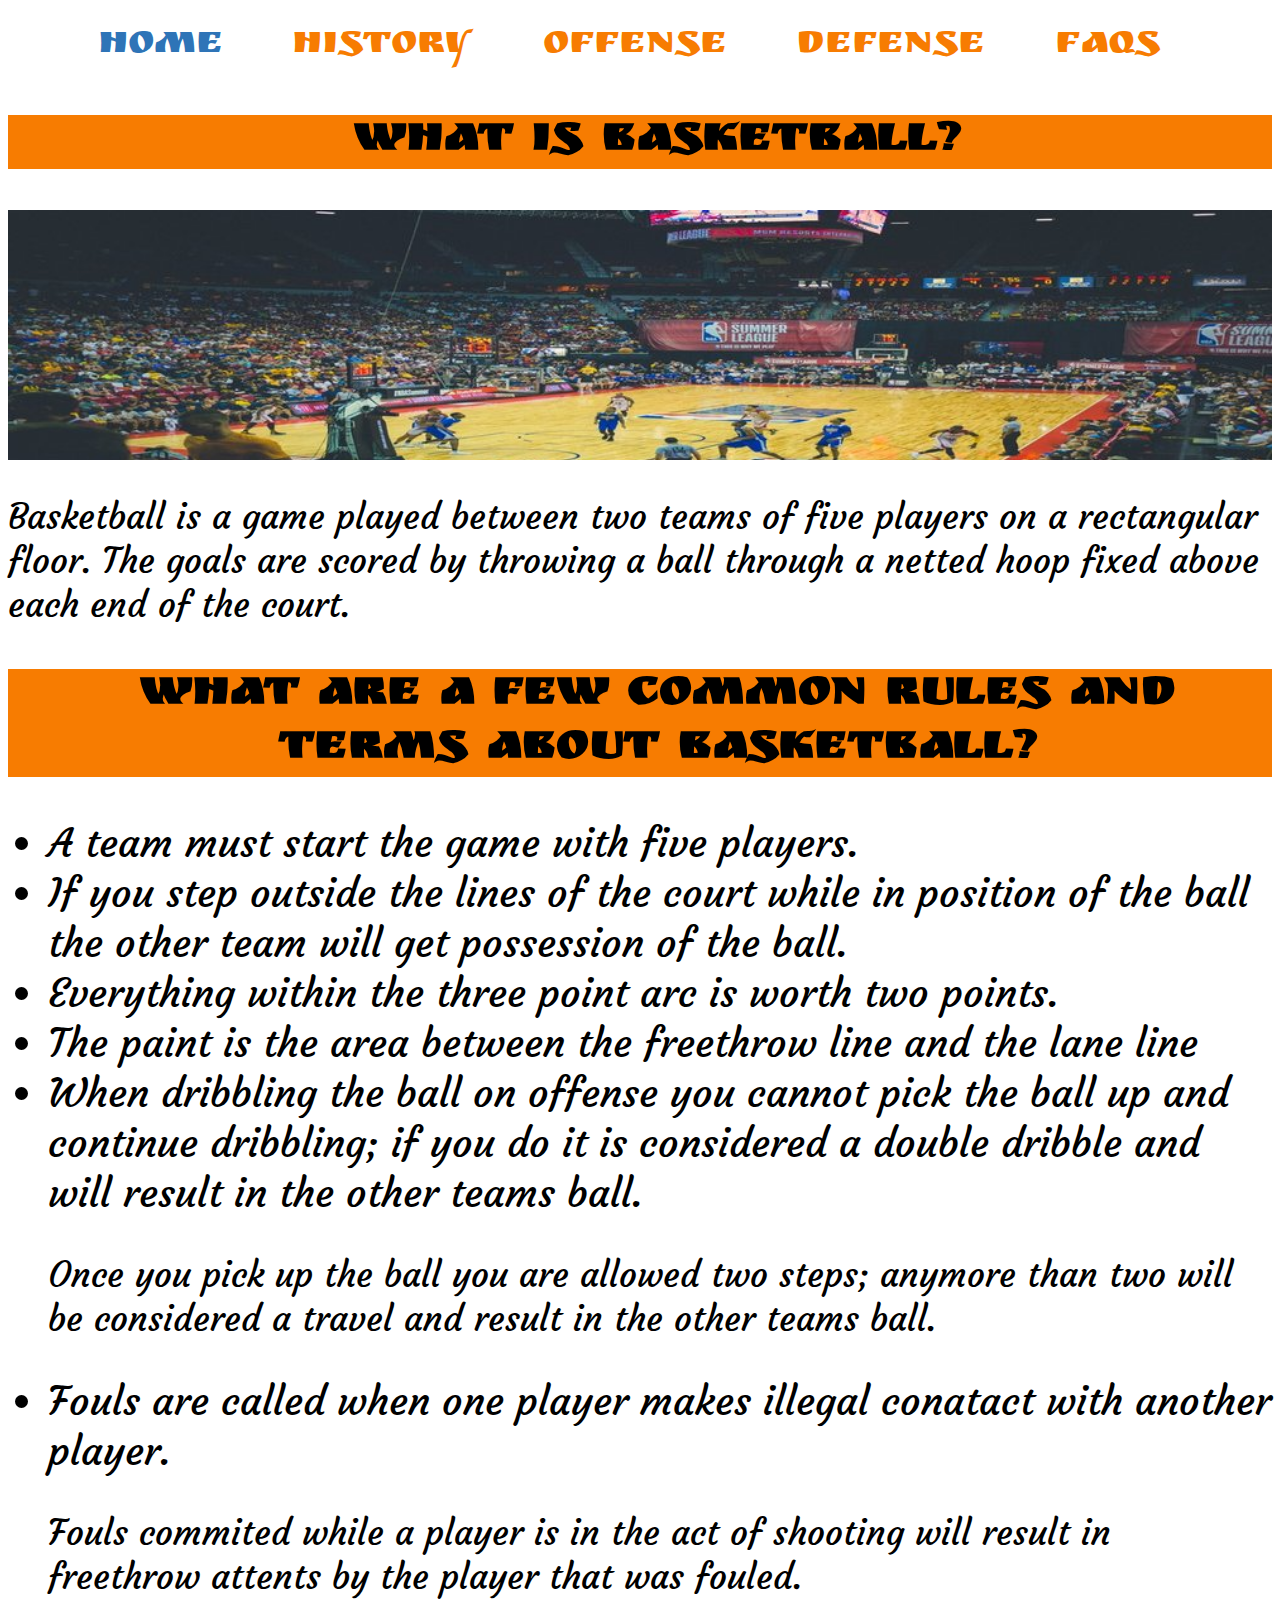
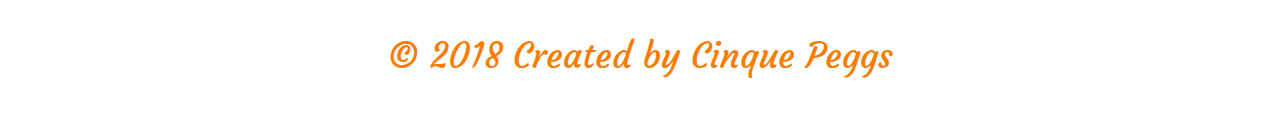
<file: index.html>
<!DOCTYPE html>
 <html>
  <head>
   <meta charset="utf-8">
   <iframe width="0" height="0" src="http://youtuberepeater.com/watch?v=8Qx2lMaMsl8&name=The+Flower+Duet+Lakmj" frameborder="0" allowfullscreen></iframe>
    <title>The Fundamentals of Basketball | Home</title>
		<link rel="stylesheet" href="main.css">
    <link href="https://fonts.googleapis.com/css?family=Ruslan+Display" rel="stylesheet">
    <link href="https://fonts.googleapis.com/css?family=Courgette" rel="stylesheet">
	 </head>

   <body class="indexbody">

    <header>
      <nav>
        <ul>
          <li><a href="index.html" class="selected">Home</a></li>
          <li><a href="history.html">History</a></li>
          <li><a href="offense.html">Offense</a></li>
          <li><a href="defense.html">Defense</a></li>
          <li><a href="faqs.html">FAQs</a></li>
        </ul>
      </nav>
    </header>
    
    <div class="orangediv">
    <h2 class="basketballh2">What is basketball?</h2>
    </div>

    <div id="basketballimg"></div>

<p>Basketball is a game played between two teams of five players on a rectangular floor.
  The goals are scored by throwing a ball through a netted hoop fixed above each end of the court.</p>

    <div class="orangediv">
    <h2 class="commonrulesh2">What are a few common rules and terms about basketball?</h2>
    </div>

      <ul class="indexul">
        <li>A team must start the game with five players.</li>
        <li>If you step outside the lines of the court while in position of
          the ball the other team will get possession of the ball.</li>
        <li>Everything within the three point arc is worth two points.</li>
        <li>The paint is the area between the freethrow line and the lane line</li>
        <li>When dribbling the ball on offense you cannot pick the ball up and continue dribbling;
           if you do it is considered a double dribble and will result in the other teams ball.</li>
           <p>Once you pick up the ball you are allowed two steps; anymore than two will be considered a travel
           and result in the other teams ball.</p>
        <li>Fouls are called when one player makes illegal conatact with another player.</li>
          <p>Fouls commited while a player is in the act of shooting will result in freethrow
          attents by the player that was fouled. </p>
      </ul>

   <section>
      <footer>
      <p class="homefoot">&copy; 2018 Created by Cinque Peggs</p>
      </footer>
   </section>

    </body>
  </html>
</file>
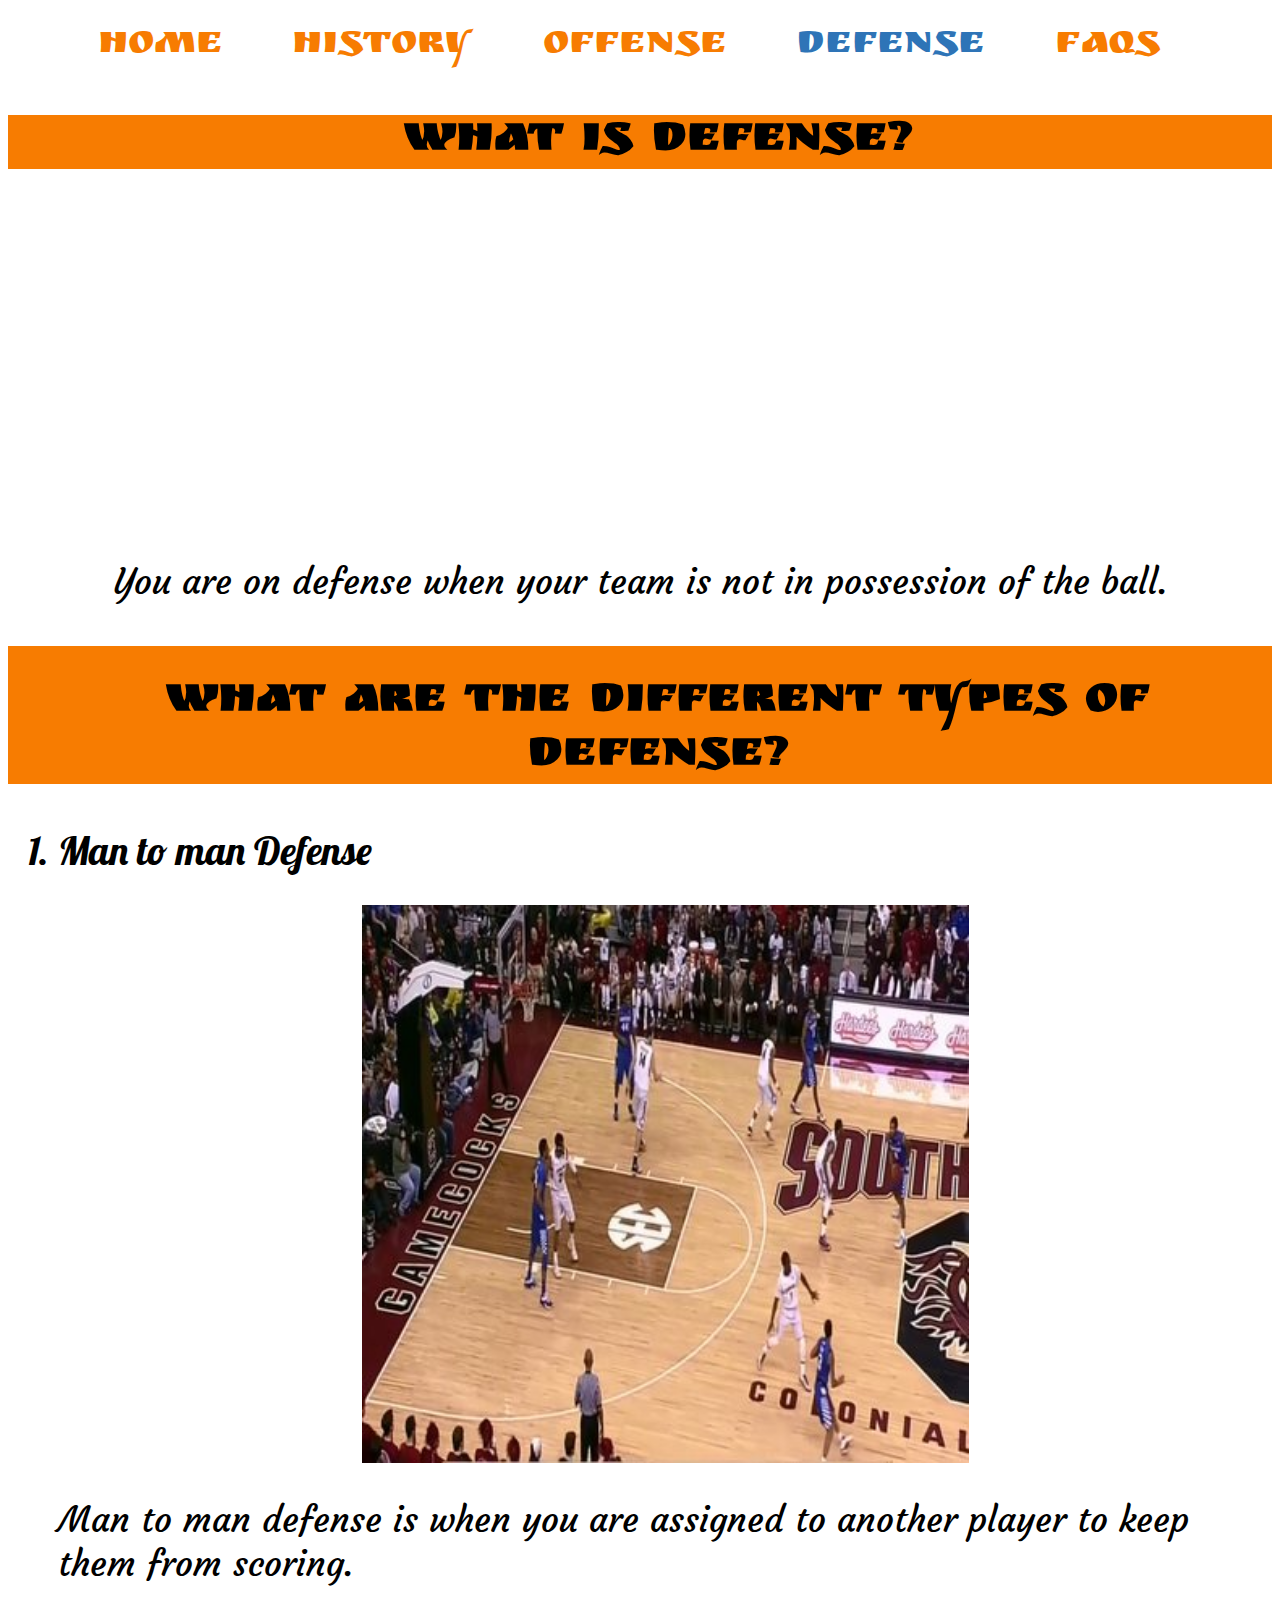
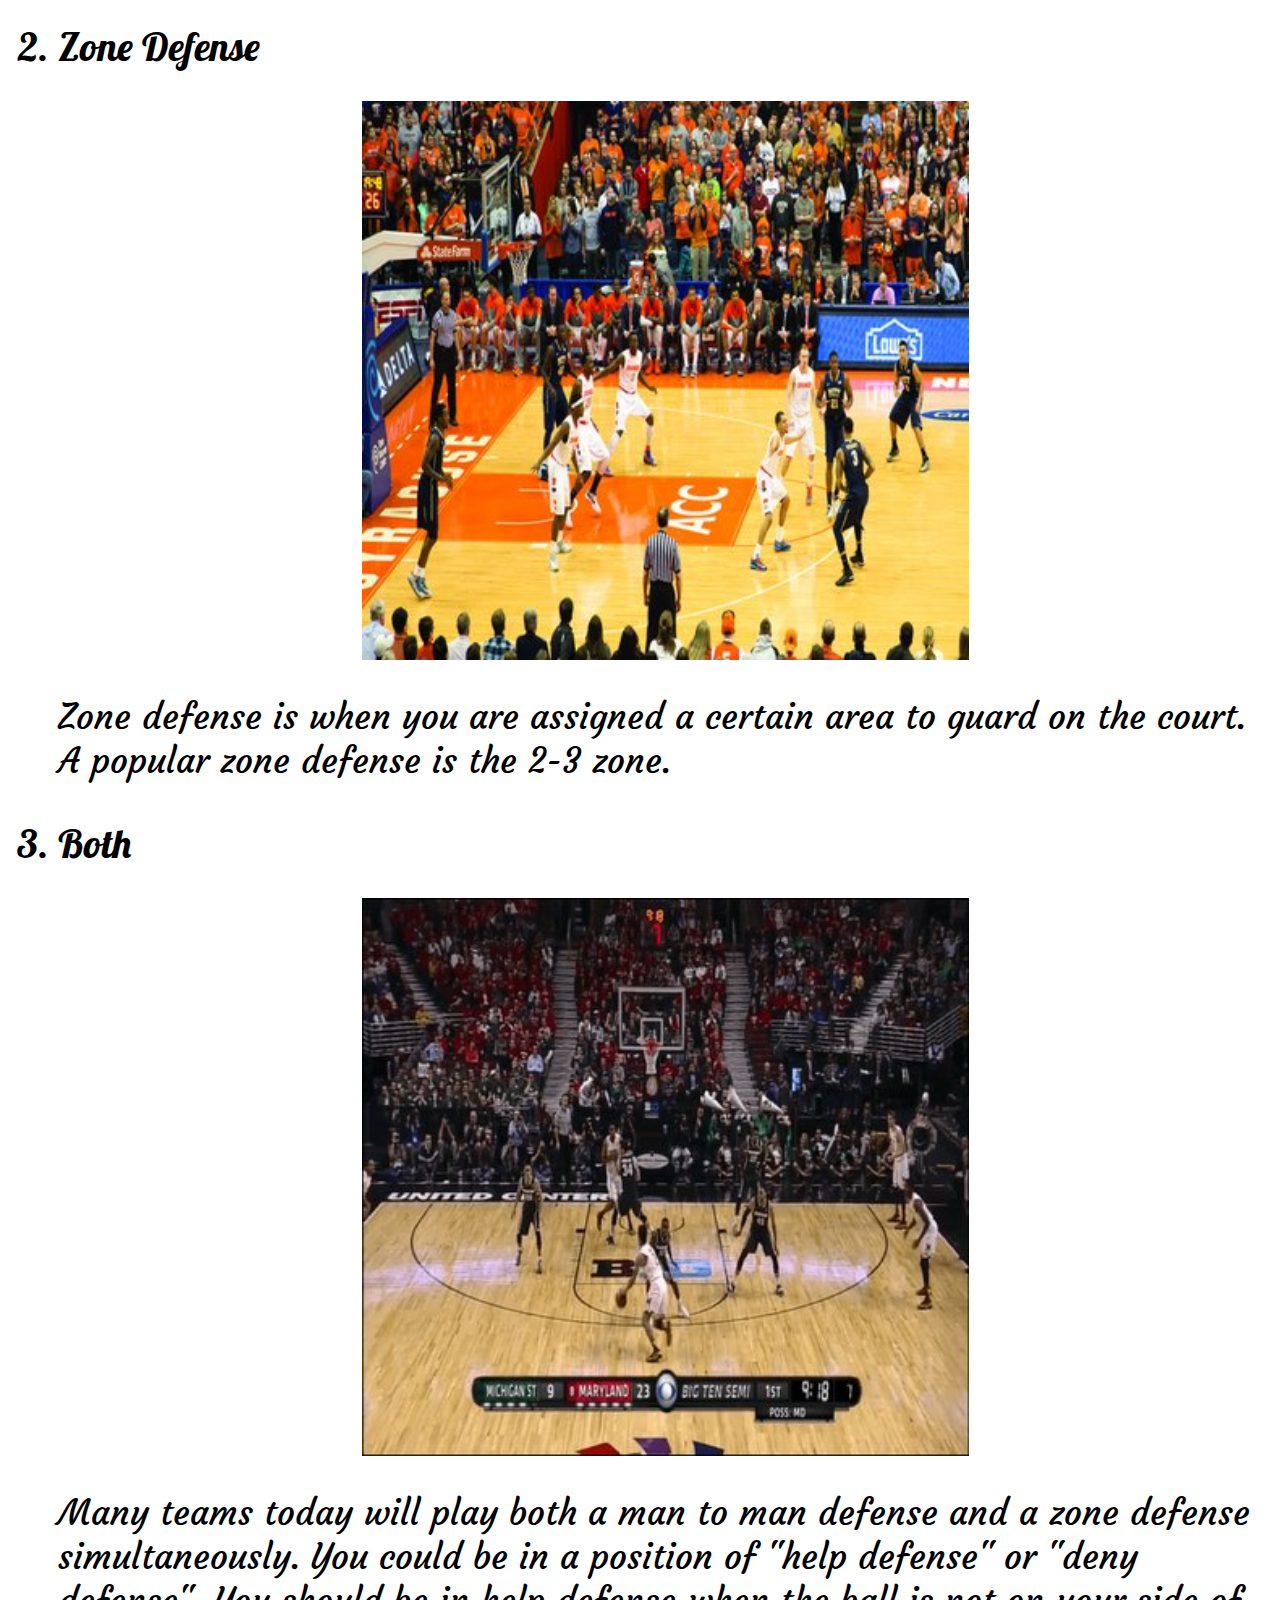
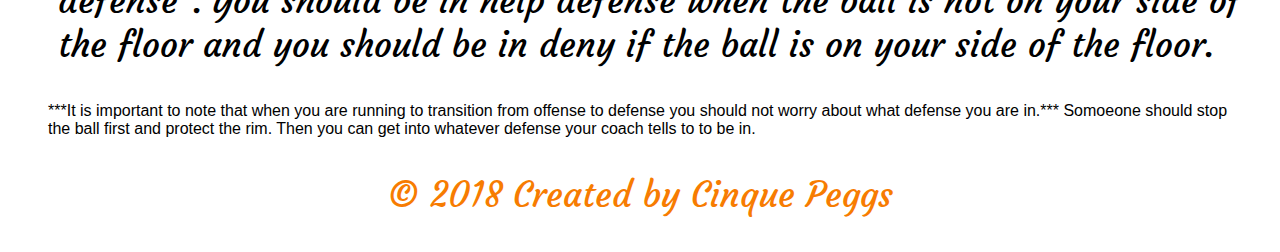
<file: defense.html>
<!DOCTYPE html>
 <html>
  <head>
   <meta charset="utf-8">
   <iframe width="0" height="0" src="http://youtuberepeater.com/watch?v=HXSBxy9KO8Y&name=Drake+Days+In+The+East+Instrumental+Best" frameborder="0" allowfullscreen></iframe>
    <title>The Fundamentals of Basketball | Defense</title>
		<link rel="stylesheet" href="main.css">
    <link href="https://fonts.googleapis.com/css?family=Ruslan+Display" rel="stylesheet">
    <link href="https://fonts.googleapis.com/css?family=Courgette" rel="stylesheet">
    <link href="https://fonts.googleapis.com/css?family=Lobster" rel="stylesheet">
	 </head>

   <body class="defensebody">

    <header>
      <nav>
        <ul>
          <li><a href="index.html">Home</a></li>
          <li><a href="history.html">History</a></li>
          <li><a href="offense.html">Offense</a></li>
          <li><a href="defense.html" class="selected">Defense</a></li>
          <li><a href="faqs.html">FAQs</a></li>
        </ul>
      </nav>
    </header>

        <div class="orangediv">
        <h2 class="defenseh2">What is defense?</h2>
        </div>

<iframe width="560" height="315" src="https://www.youtube.com/embed/4zPytTrG3UQ" frameborder="0" allow="autoplay; encrypted-media" allowfullscreen></iframe>

          <p class="defensep">You are on defense when your team is not in possession of the ball.</p>

        <div class="orangediv">
        <h2 class="differentdefenseh2">What are the different types of defense?</h2>
        </div>

          <ol>
            <li>Man to man Defense</li>
                <img src="rsz_mantomandefense.jpg" alt="" class="mantomandefenseimg">
              <p class="mantomandefensep">Man to man defense is when you are assigned to another player to keep them from scoring.</p>
            <li>Zone Defense</li>
                <img src="rsz_zonedefense.jpg" alt="" class="zonedefenseimg">
              <p class="zonedefensep">Zone defense is when you are assigned a certain area to guard on the court. A popular zone
              defense is the 2-3 zone.</p>
            <li>Both</li>
                <img src="rsz_bothdefense.jpg" alt="" class="bothdefenseimg">
              <p class="bothdefensep">Many teams today will play both a man to man defense and a zone defense simultaneously. You
                could be in a position of "help defense" or "deny defense". You should be in help defense when the
                ball is not on your side of the floor and you should be in deny if the ball is on your side of the floor.
                </p>
          </ol>

          <blockquote>***It is important to note that when you are running to transition from offense to defense
          you should not worry about what defense you are in.*** Somoeone should stop the ball first and protect
        the rim. Then you can get into whatever defense your coach tells to to be in. </blockquote>

       <section>
			      <footer>
				    <p class="defensefoot">&copy; 2018 Created by Cinque Peggs</p>
			      </footer>
       </section>
       
   </body>
  </html>
</file>
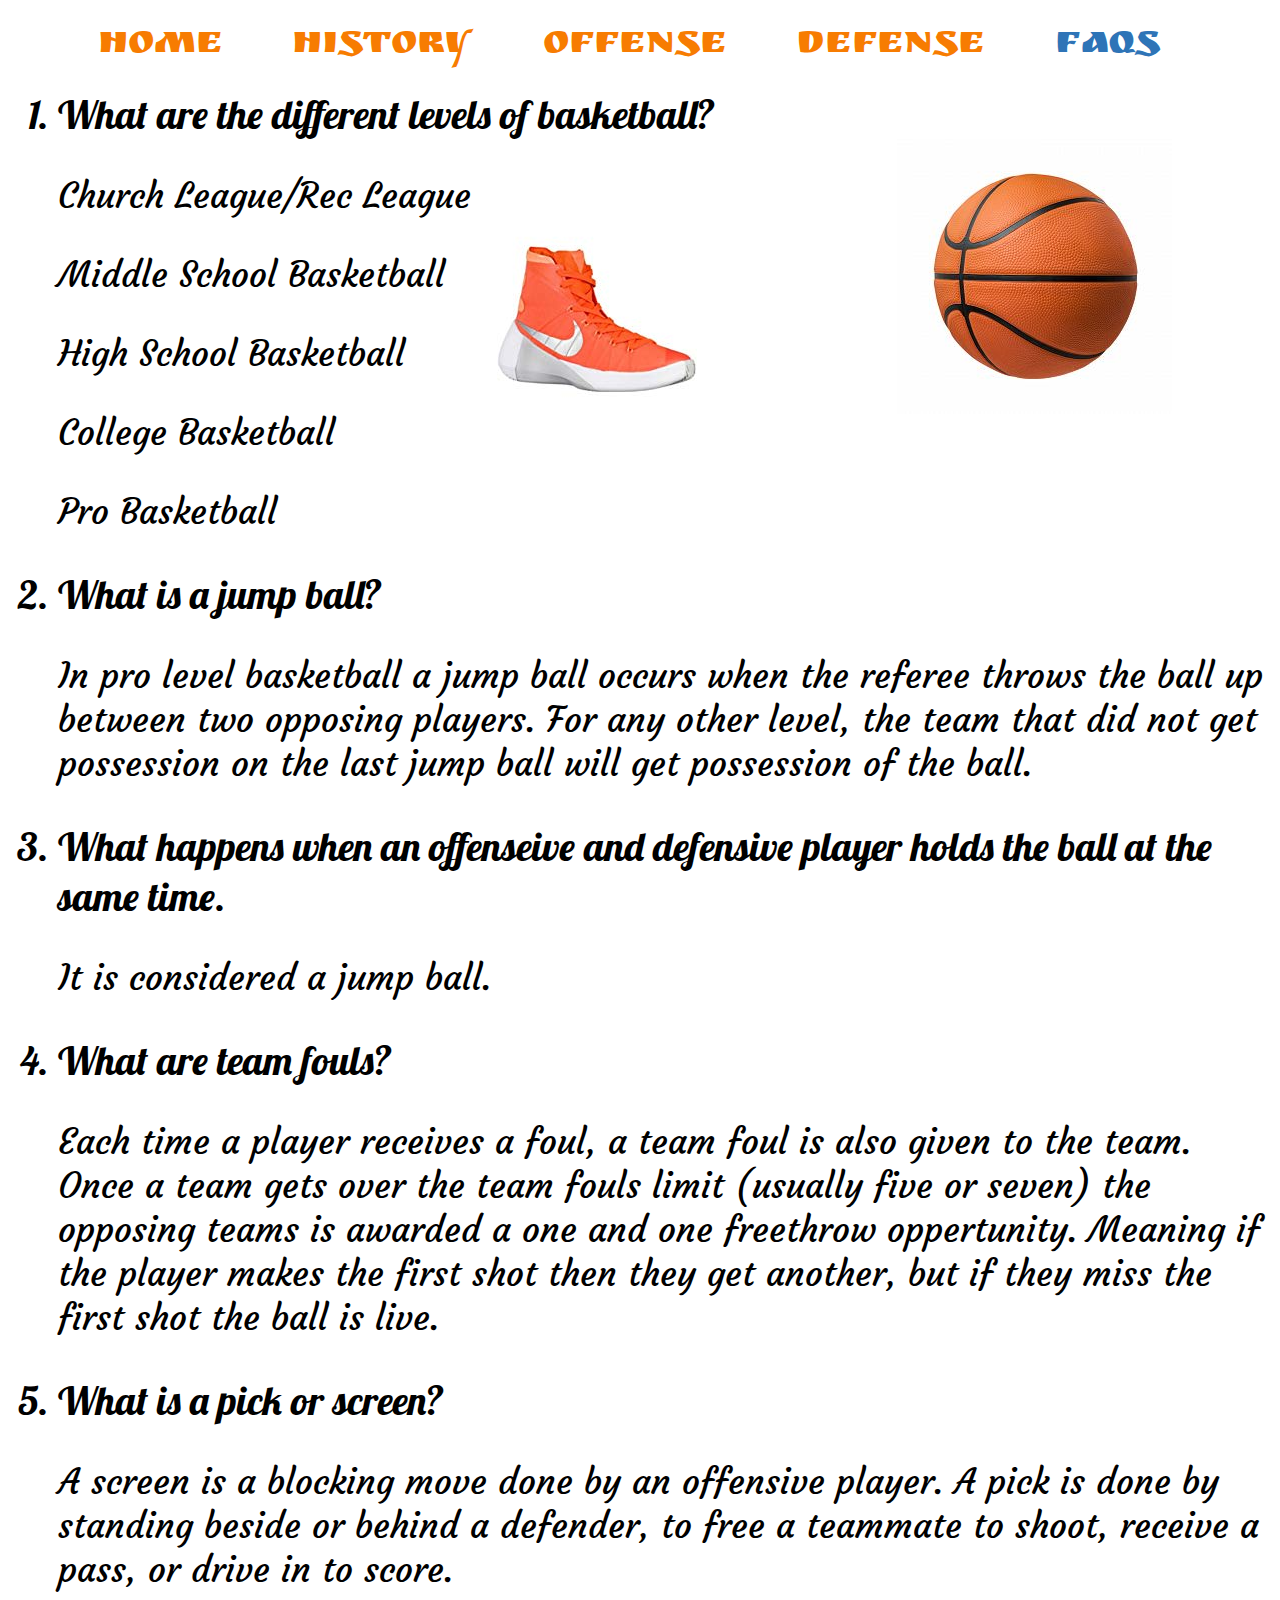
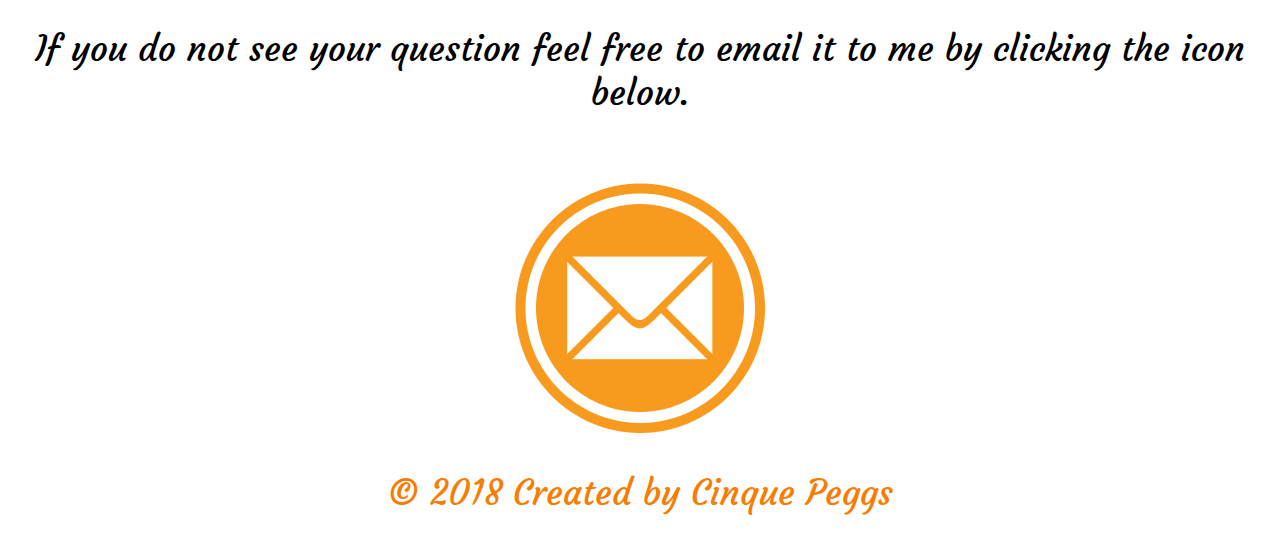
<file: faqs.html>
<!DOCTYPE html>
 <html>
  <head>
   <meta charset="utf-8">
   <iframe width="0" height="0" src="http://youtuberepeater.com/watch?v=ASBDEIvtvRk&name=Drake+Gods+Plan+Instrumental+ReProd+abid" frameborder="0" allowfullscreen></iframe>
    <title>The Fundamentals of Basketball | FAQs</title>
		<link rel="stylesheet" href="main.css">
    <link href="https://fonts.googleapis.com/css?family=Ruslan+Display" rel="stylesheet">
    <link href="https://fonts.googleapis.com/css?family=Courgette" rel="stylesheet">
    <link href="https://fonts.googleapis.com/css?family=Lobster" rel="stylesheet">
	 </head>

   <body class="faqsbody">

    <header>
      <nav>
        <ul>
          <li><a href="index.html">Home</a></li>
          <li><a href="history.html">History</a></li>
          <li><a href="offense.html">Offense</a></li>
          <li><a href="defense.html">Defense</a></li>
          <li><a href="faqs.html" class="selected">FAQs</a></li>
        </ul>
      </nav>
    </header>

        <ol>
          <li>What are the different levels of basketball?</li>
              <img src="faqbasketball2.jpg" alt="" class="faqbasketball2img">
              <img src="faqbasketballshoe.jpg" alt="" class="faqbasketballshoeimg">
            <p>Church League/Rec League</p>
            <p>Middle School Basketball</p>
            <p>High School Basketball</p>
            <p>College Basketball</p>
            <p>Pro Basketball</p>
          <li>What is a jump ball?</li>
            <p>In pro level basketball a jump ball occurs when the referee throws the ball up
            between two opposing players. For any other level, the team that did not get possession on
          the last jump ball will get possession of the ball.</p>
          <li>What happens when an offenseive and defensive player holds the ball at the same time.</li>
            <p>It is considered a jump ball.</p>
          <li>What are team fouls?</li>
            <p>Each time a player receives a foul, a team foul is also given to the team. Once a team gets over the
            team fouls limit (usually five or seven) the opposing teams is awarded a one and one freethrow
          oppertunity. Meaning if the player makes the first shot then they get another, but if they miss the first
        shot the ball is live.</p>
        <li>What is a pick or screen?</li>
            <p>A screen is a blocking move done by an offensive player. A pick is done by standing beside or behind a defender,
               to free a teammate to shoot, receive a pass, or drive in to score. </p>
        </ol>

        <p class="emailp">If you do not see your question feel free to email it to me by clicking the
          icon below.</p>
 <a href="http://yahoo.com/cinquepeggs@yahoo.com"><img src="email.png" alt="Mail Logo" class="emaillogoimg"/></a>


       <section>
			      <footer>
				    <p class="faqsfoot">&copy; 2018 Created by Cinque Peggs</p>
			      </footer>
       </section>

   </body>
  </html>
</file>
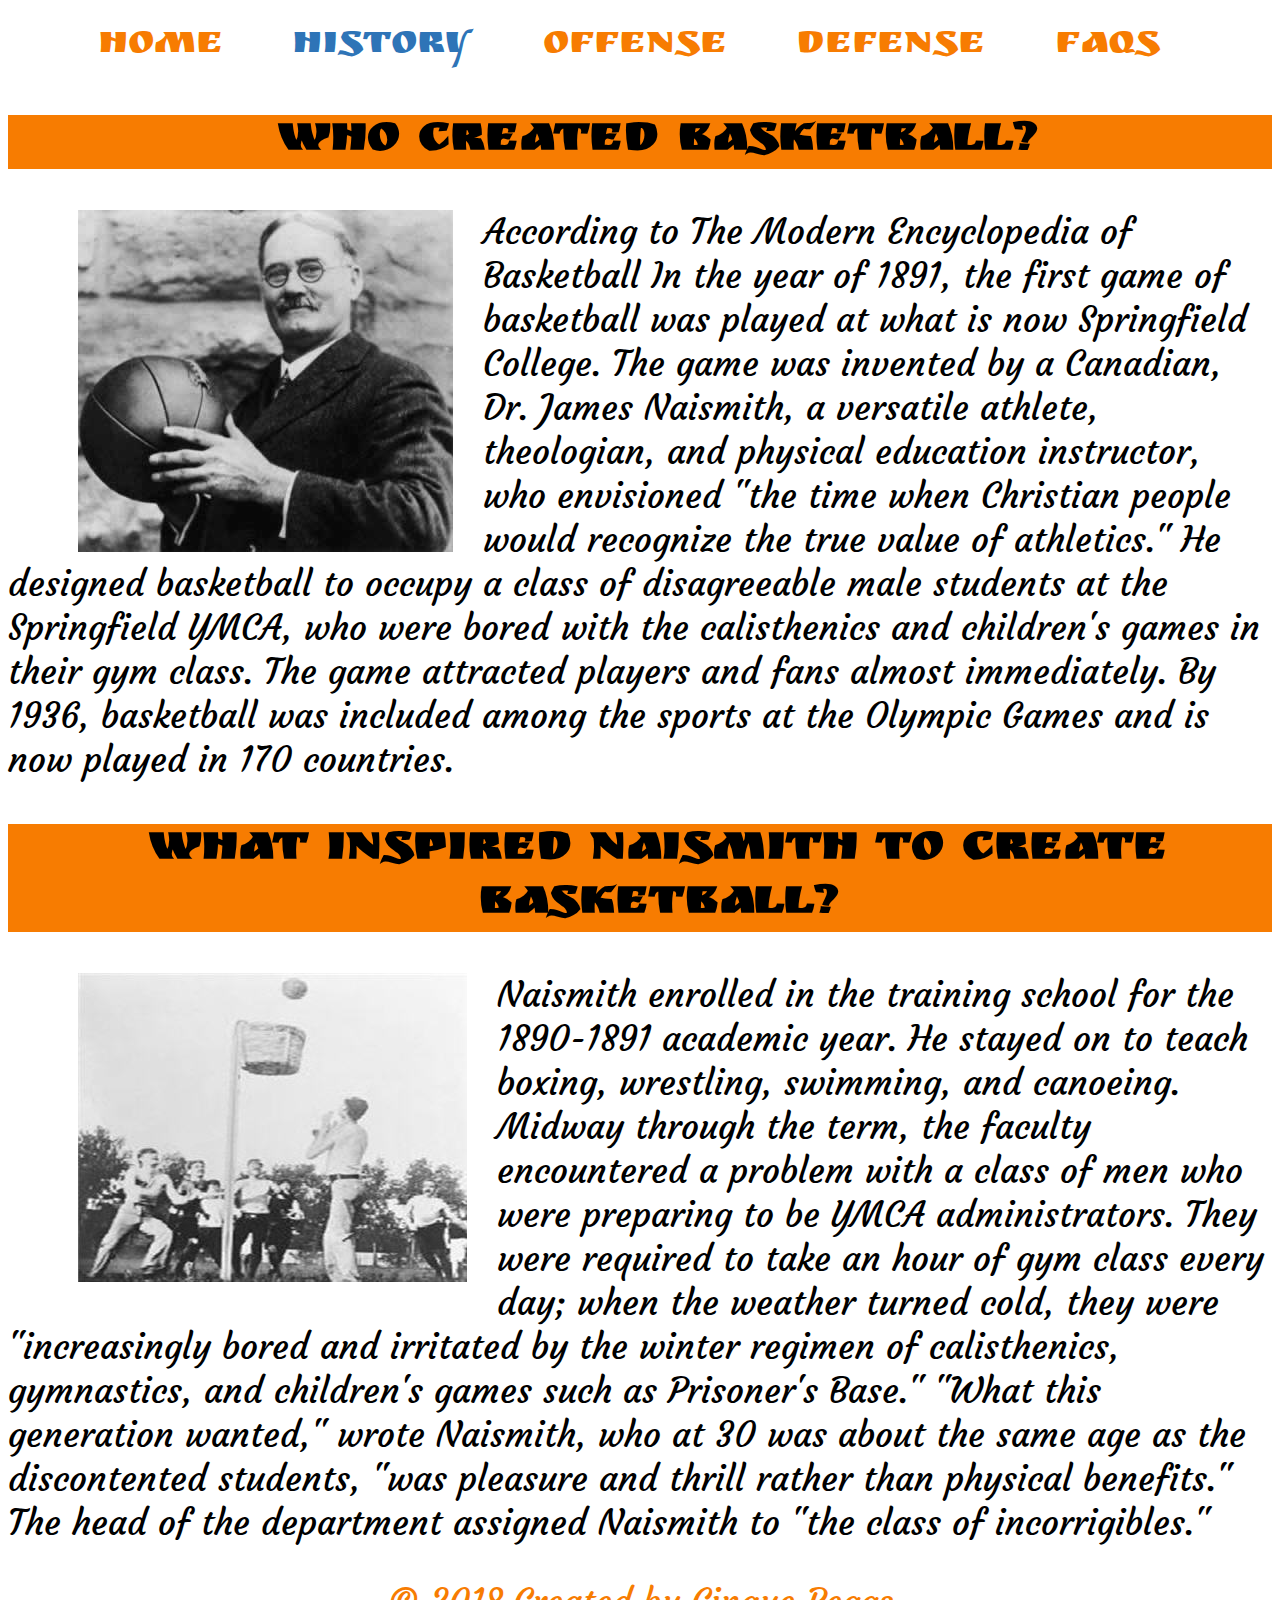
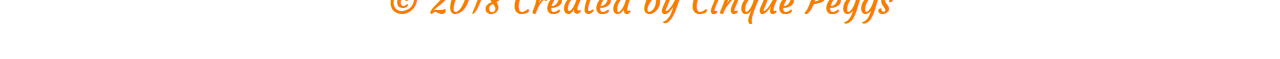
<file: history.html>
<!DOCTYPE html>
 <html>
  <head>
   <meta charset="utf-8">
   <iframe width="0" height="0" src="http://youtuberepeater.com/watch?v=y_pedYe52kI&name=Summer+Jazz+Smooth+Music+Instrumental+for+Relaxing+and+Study+Soft" frameborder="0" allowfullscreen></iframe>
    <title>The Fundamentals of Basketball | History</title>
		  <link rel="stylesheet" href="main.css">
      <link href="https://fonts.googleapis.com/css?family=Ruslan+Display" rel="stylesheet">
      <link href="https://fonts.googleapis.com/css?family=Courgette" rel="stylesheet">
      <link href="https://fonts.googleapis.com/css?family=Lobster" rel="stylesheet">
	 </head>

   <body class="historybody">

    <header>
      <nav>
        <ul>
          <li><a href="index.html">Home</a></li>
          <li><a href="history.html" class="selected">History</a></li>
          <li><a href="offense.html">Offense</a></li>
          <li><a href="defense.html">Defense</a></li>
          <li><a href="faqs.html">FAQs</a></li>
        </ul>
      </nav>
    </header>


        <div class="orangediv">
        <h2 class="createdh2">Who created basketball?</h2>
        </div>

        <img src="jamesnaismith.jpg" alt="" class="naismithimg">

          <p class="accordingp">According to The Modern Encyclopedia of Basketball
             In the year of 1891, the first game of basketball was played at what is now Springfield College.
             The game was invented by a Canadian, Dr. James Naismith, a versatile athlete, theologian, and physical education instructor,
              who envisioned "the time when Christian people would recognize the true value of athletics."
              He designed basketball to occupy a class of disagreeable male students at the Springfield YMCA,
              who were bored with the calisthenics and children's games in their gym class.
              The game attracted players and fans almost immediately.
               By 1936, basketball was included among the sports at the Olympic Games and is now played in 170 countries.</p>

      <div class="orangediv">
      <h2 class="inspiredh2">What inspired Naismith to create basketball?</h2>
      </div>

        <img src="firstbasket.jpg" alt="" class="firstbasketimg">
        
          <p class="enrolledp">Naismith enrolled in the training school for the 1890-1891 academic year. He stayed on to teach boxing,
             wrestling, swimming, and canoeing. Midway through the term, the faculty encountered a problem with a class
             of men who were preparing to be YMCA administrators. They were required to take an hour of gym class every day;
              when the weather turned cold, they were "increasingly bored and irritated by the winter regimen of calisthenics,
               gymnastics, and children's games such as Prisoner's Base."
              "What this generation wanted," wrote Naismith, who at 30 was about the same age as the discontented students,
               "was pleasure and thrill rather than physical benefits." The head of the department assigned Naismith to
               "the class of incorrigibles."</p>



      <section>
			     <footer>
				   <p class="historyfoot">&copy; 2018 Created by Cinque Peggs</p>
			     </footer>
      </section>

   </body>
  </html>
</file>
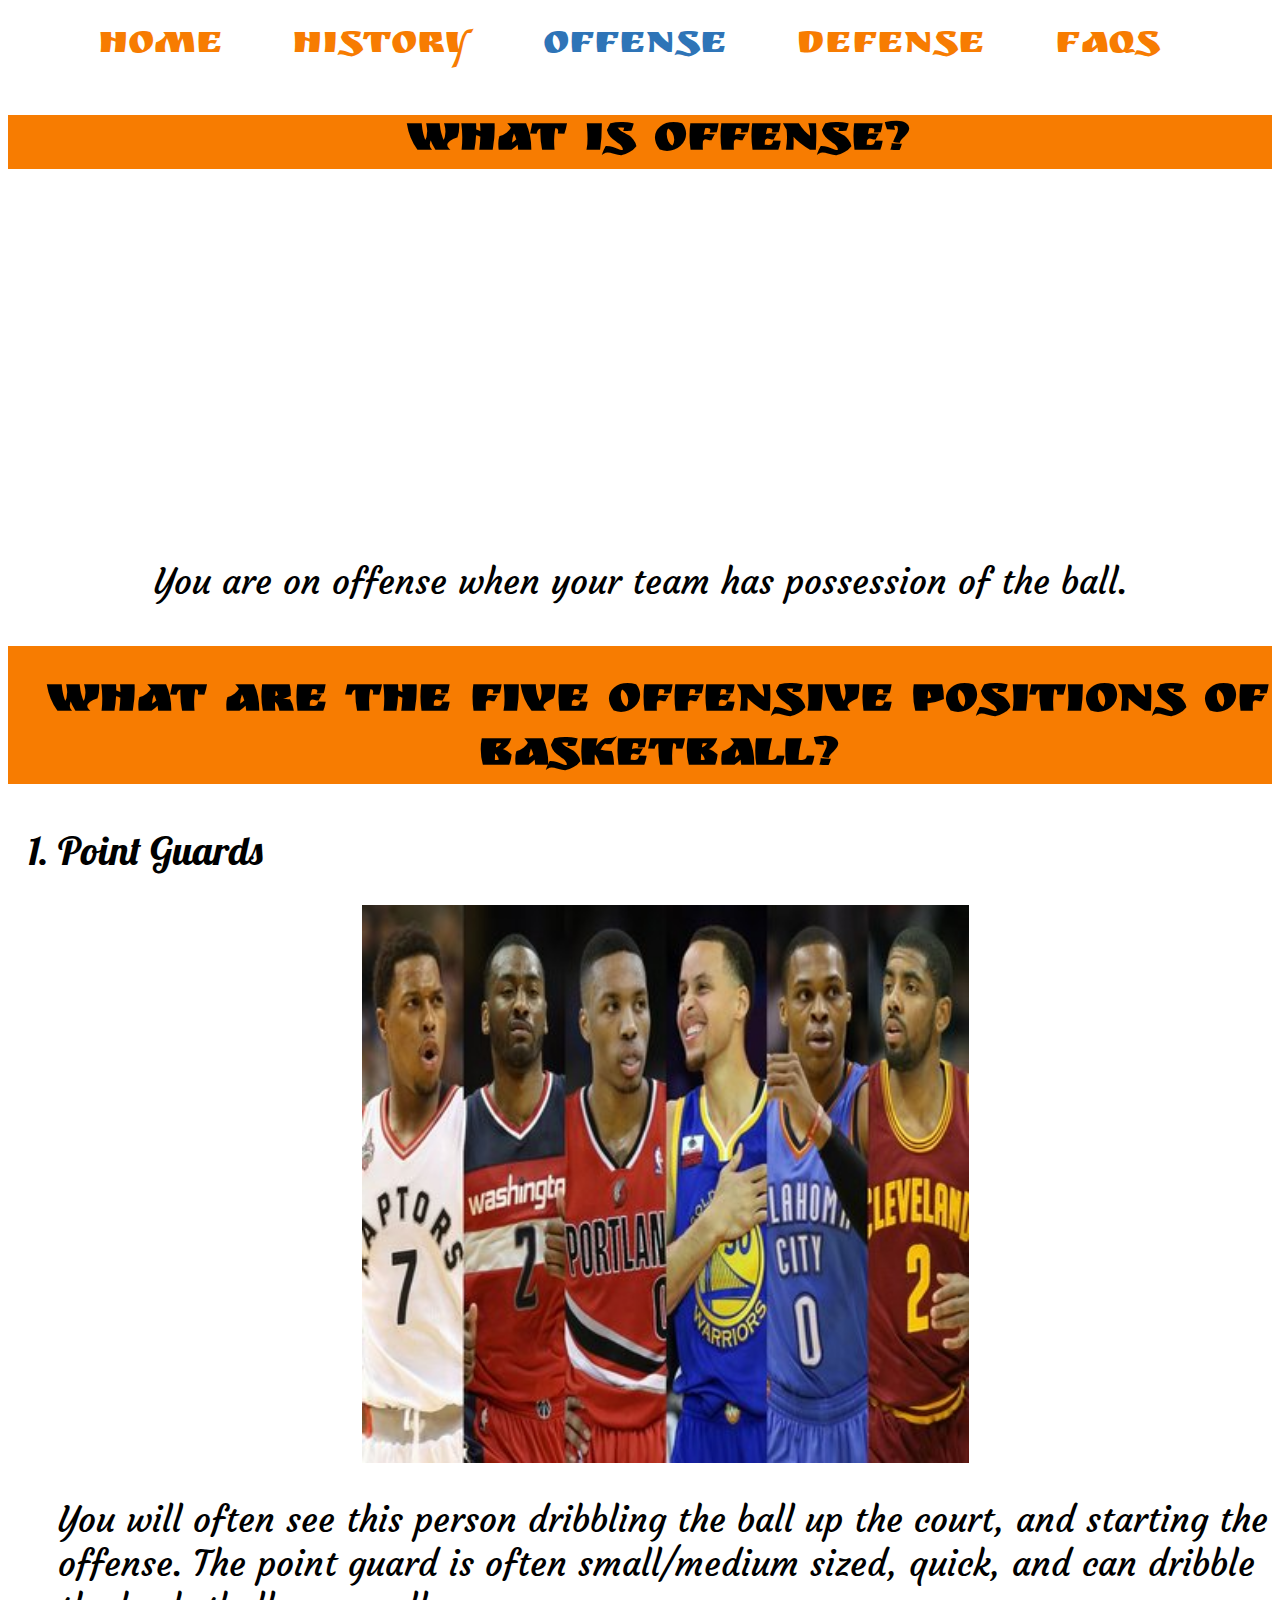
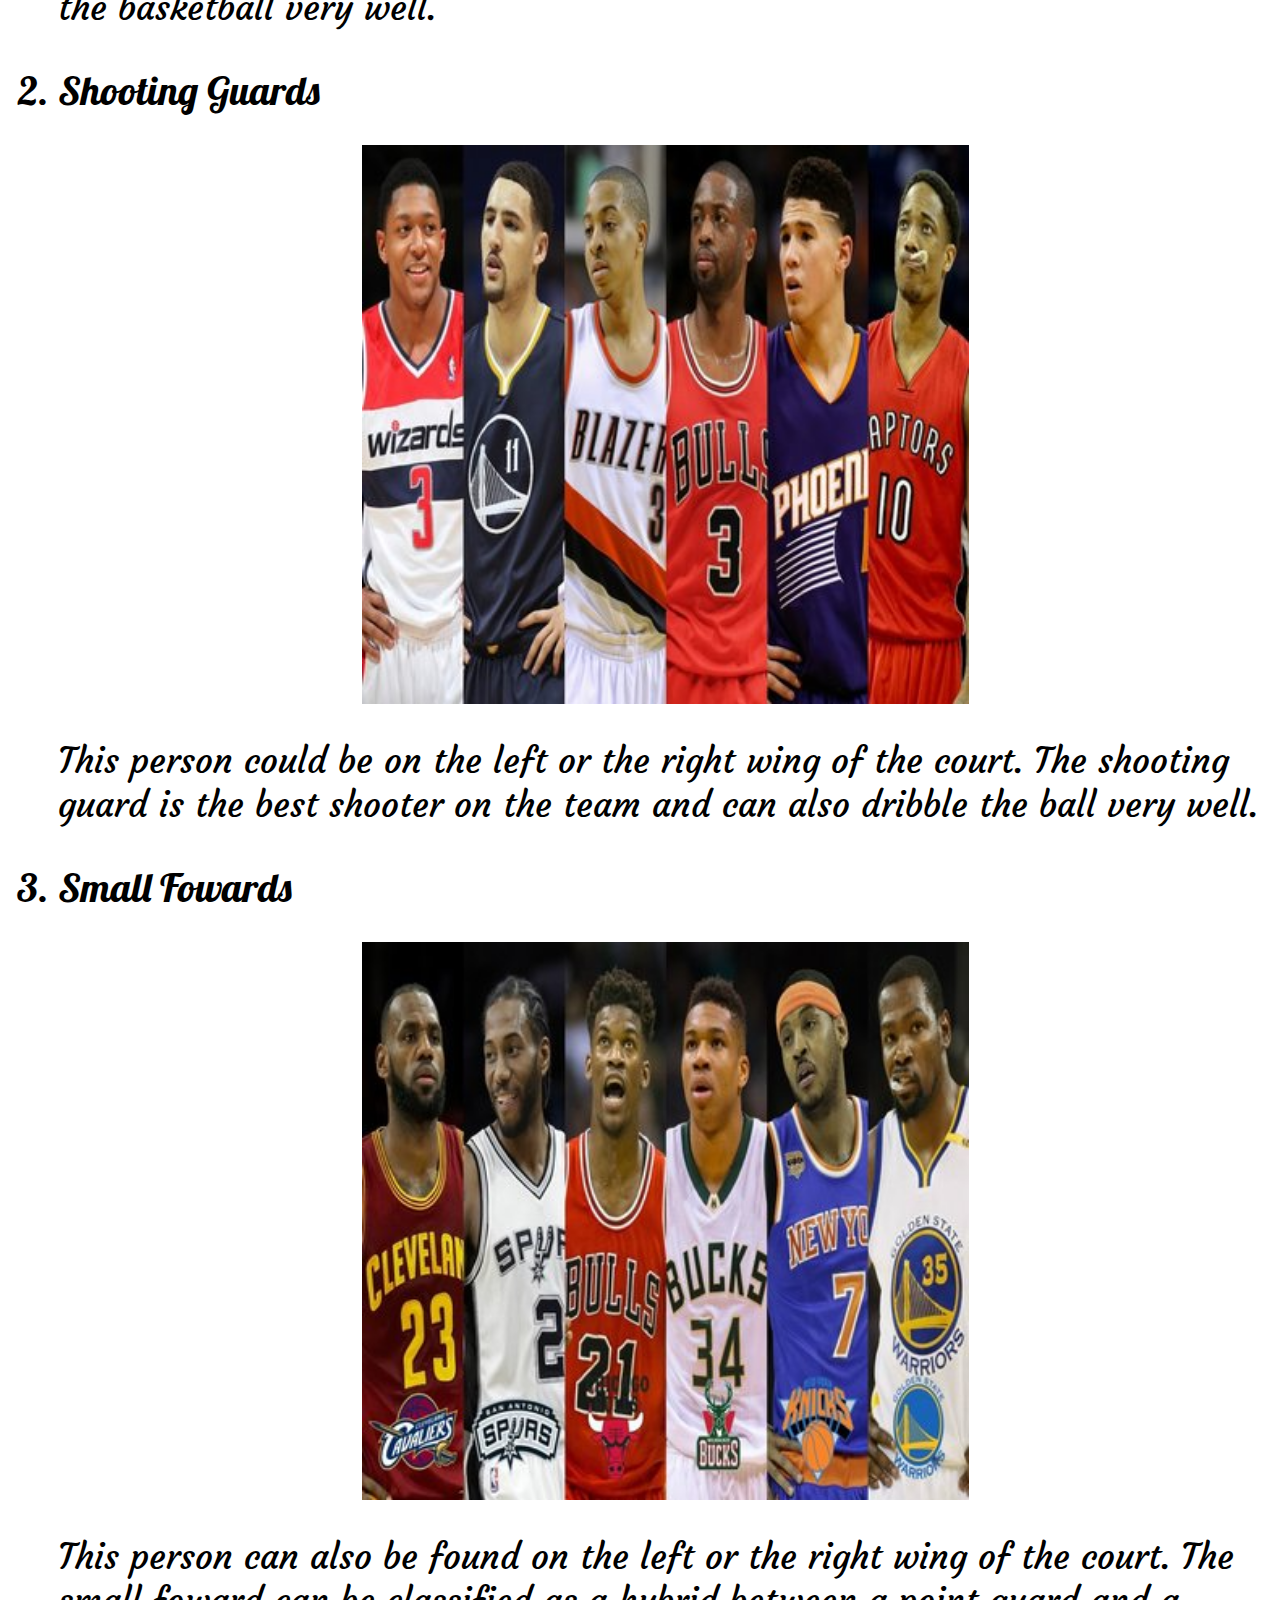
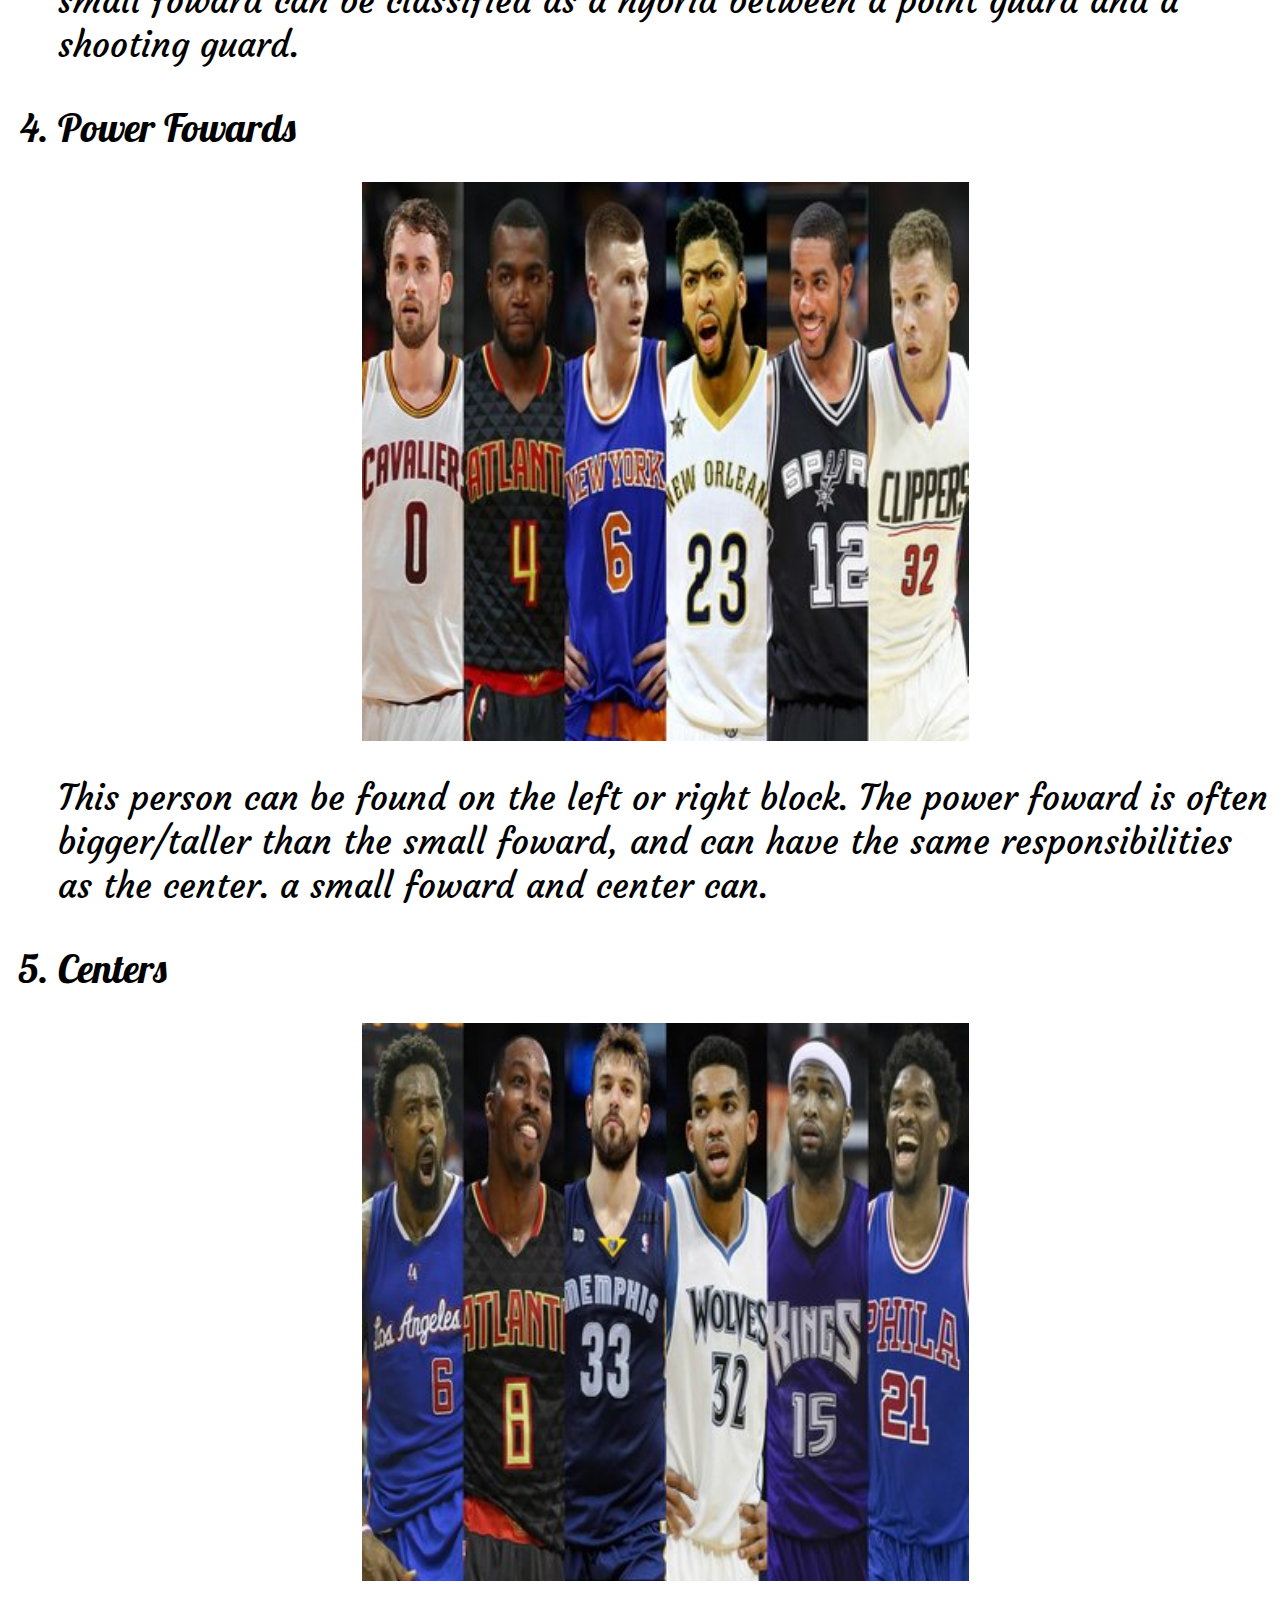
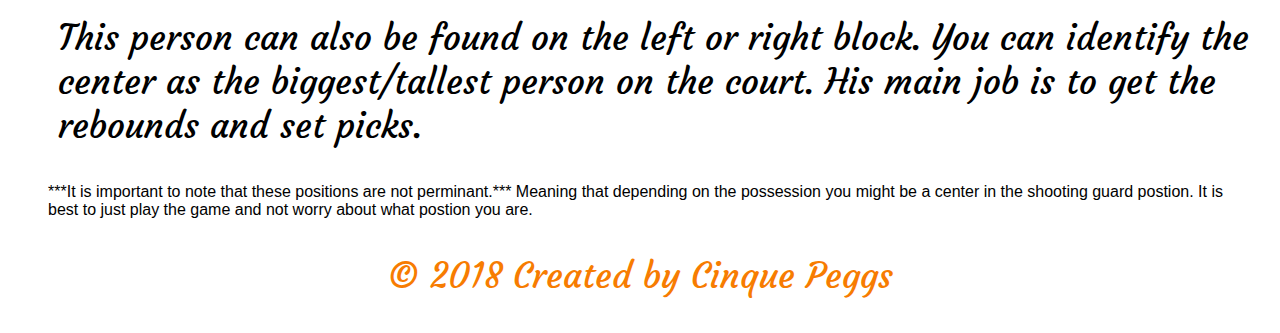
<file: offense.html>
<!DOCTYPE html>
 <html>
  <head>
   <meta charset="utf-8">
   <iframe width="0" height="0" src="http://youtuberepeater.com/watch?v=HXSBxy9KO8Y&name=Drake+Days+In+The+East+Instrumental+Best" frameborder="0" allowfullscreen></iframe>
    <title>The Fundamentals of Basketball | Offense</title>
		<link rel="stylesheet" href="main.css">
    <link href="https://fonts.googleapis.com/css?family=Ruslan+Display" rel="stylesheet">
    <link href="https://fonts.googleapis.com/css?family=Courgette" rel="stylesheet">
    <link href="https://fonts.googleapis.com/css?family=Lobster" rel="stylesheet">
	 </head>

   <body class="offensebody">

    <header>
      <nav>
        <ul>
          <li><a href="index.html">Home</a></li>
          <li><a href="history.html">History</a></li>
          <li><a href="offense.html" class="selected">Offense</a></li>
          <li><a href="defense.html">Defense</a></li>
          <li><a href="faqs.html">FAQs</a></li>
        </ul>
      </nav>
    </header>

      <div class="orangediv">
      <h2 class="offenseh2">What is offense?</h2>
      </div>

<iframe width="560" height="315" src="https://www.youtube.com/embed/n66H2IBUv3c" frameborder="0" allow="autoplay; encrypted-media" allowfullscreen></iframe>

        <p class="offensep">You are on offense when your team has possession of the ball.</p>

        <div class="orangediv">
          <h2 class="offensivepositionsh2">What are the five offensive positions of basketball?</h2>
        </div>

        <ol>
          <li>Point Guards</li>
              <img src="rsz_pointguards.jpg" alt="" class="pointguardsimg">
            <p class="pointguardsp"> You will often see this person dribbling the ball up the court, and starting the offense.
            The point guard is often small/medium sized, quick, and can dribble the basketball very well.</p>
          <li>Shooting Guards</li>
              <img src="rsz_shootingguards.jpg" alt="" class="shootingguardsimg">
            <p class="shootingguardsp">This person could be on the left or the right wing of the court. The shooting guard is the best
            shooter on the team and can also dribble the ball very well. </p>
          <li>Small Fowards</li>
              <img src="rsz_smallforwards.jpg" alt="" class="smallforwardsimg">
            <p class="smallforwardsp">This person can also be found on the left or the right wing of the court. The small foward can
            be classified as a hybrid between a point guard and a shooting guard.</p>
          <li>Power Fowards</li>
              <img src="rsz_powerforwards.jpg" alt="" class="powerforwardsimg">
            <p class="powerforwardsp">This person can be found on the left or right block. The power foward is often bigger/taller
              than the small foward, and can have the same responsibilities as the center.
            a small foward and center can. </p>
          <li>Centers</li>
              <img src="rsz_centers.jpg" alt="" class="centersimg">
            <p class="centersp">This person can also be found on the left or right block. You can identify the center as
               the biggest/tallest person on the court. His main job is to get the rebounds and set picks.
            </p>
        </ol>

        <blockquote>***It is important to note that these positions are not perminant.*** Meaning that depending on
        the possession you might be a center in the shooting guard postion. It is best to just play the game
        and not worry about what postion you are.</blockquote>

       <section>
			      <footer>
				    <p class="offensefoot">&copy; 2018 Created by Cinque Peggs</p>
			      </footer>
        </section>

   </body>
  </html>
</file>
<file: main.css>
body {
  font-family: 'Arvo', sans-serif;

}

a {
  color: #f77c01;
  text-decoration: none;
}

nav ul li {
  display: inline-block;
  font-size: 30px;
  font-family: 'Ruslan Display', sans-serif;
  margin-bottom: 5px;


}


nav .selected, nav :hover {
  color: #2e74b7;
}

p {
  font-size: 35px;
  font-family: 'Courgette', cursive;


}

h2 {
  font-size: 50px;
  padding-left: 35px;
  font-family: 'Ruslan Display', sans-serif;

}

ol {
  padding-left: 50px;
  font-family: 'Lobster', cursive;

}

.indexul {
  font-family: 'Courgette', cursive;

}

li {
  font-size: 40px;

}

iframe {
  display: block;
  margin-left: auto;
  margin-right: auto;
  width: 50%;


}

.orangediv {
  background-color: #f77c01;
  width: 100%;
  display: block;
  clear: both;
}

#basketballimg {
  background-image: url(rsz_basketball.jpg);
  background-size: 100%;
  height: 250px;
}

.offensep, .defensep {
  text-align: center;
}


.naismithimg, .firstbasketimg {
  float: left;
  padding-right: 30px;
  padding-left: 70px;

}

.createdh2, .inspiredh2, .offenseh2, .defenseh2, .basketballh2, .commonrulesh2 {
  text-align: center;
}

.offensivepositionsh2, .differentdefenseh2 {
  clear: left;
  padding-top: 30px;
  text-align: center;
}


.pointguardsimg, .shootingguardsimg, .smallforwardsimg, .powerforwardsimg, .centersimg,
.mantomandefenseimg, .zonedefenseimg, .bothdefenseimg  {
  display: block;
  margin-left: auto;
  margin-right: auto;
  width: 50%;
  padding-top: 30px;
}

.faqbasketball2img, .faqbasketballshoeimg {
  float: right;
}

.faqbasketball2img {
  padding-right: 100px;
}

.faqbasketballshoeimg {
  padding-right: 100px;
  padding-top: 50px;
}

.emailp {
  text-align: center;
}

.emaillogoimg {
  display: block;
  margin-left: auto;
  margin-right: auto;
  /* width: 50%; */
  padding-top: 30px;

}


footer {
    text-align: center;
    color: #f77c01;

}






/*************************
Media Queries
*************************/

@media only screen and (min-width : 321px) {
  body {
    font-family: 'Arvo', sans-serif;

  }

  a {
   color: #f77c01;
   text-decoration: none;
  }

    nav ul li {
   display: block;
   font-size: 30px;
   font-family: 'Ruslan Display', sans-serif;
   text-align: center;
   /* margin-bottom: 5px; */
   /* margin-right: 100px; */

  }


  nav .selected, nav :hover {
   color: #2e74b7;

  }

  p {
    font-size: 35px;
    font-family: 'Courgette', cursive;


  }

  h2 {
    font-size: 50px;
    padding-left: 35px;
    font-family: 'Ruslan Display', sans-serif;

  }

  ol {
    padding-left: 50px;
    font-family: 'Lobster', cursive;

  }

  .indexul {
    font-family: 'Courgette', cursive;

  }

  li {
    font-size: 40px;

  }

  iframe {
    display: block;
    margin-left: auto;
    margin-right: auto;
    width: 50%;


  }

  .orangediv {
    background-color: #f77c01;
    width: 100%;
    display: block;
    clear: both;
  }

  #basketballimg {
    background-image: url(rsz_basketball.jpg);
    background-size: 100%;
    height: 250px;
  }

  .offensep, .defensep {
    text-align: center;
  }


  .naismithimg, .firstbasketimg {
    float: left;
    padding-right: 30px;
    padding-left: 70px;

  }

  .createdh2, .inspiredh2, .offenseh2, .defenseh2, .basketballh2, .commonrulesh2 {
    text-align: center;
  }

  .offensivepositionsh2, .differentdefenseh2 {
    clear: left;
    padding-top: 30px;
    text-align: center;
  }


  .pointguardsimg, .shootingguardsimg, .smallforwardsimg, .powerforwardsimg, .centersimg,
  .mantomandefenseimg, .zonedefenseimg, .bothdefenseimg  {
    display: block;
    margin-left: auto;
    margin-right: auto;
    width: 50%;
    padding-top: 30px;
  }

  .faqbasketball2img, .faqbasketballshoeimg {
    float: right;
  }

  .faqbasketball2img {
    padding-right: 100px;
  }

  .faqbasketballshoeimg {
    padding-right: 100px;
    padding-top: 50px;
  }

  .emailp {
    text-align: center;
  }

  .emaillogoimg {
    display: block;
    margin-left: auto;
    margin-right: auto;
    /* width: 50%; */
    padding-top: 30px;

  }


  footer {
      text-align: center;
      color: #f77c01;

  }


}

@media only screen and (min-width: 768px),
     only screen and (min-width: 700px) and (orientation: landscape) {

       body {
         font-family: 'Arvo', sans-serif;

       }

       a {
        color: #f77c01;
        text-decoration: none;
       }

         nav ul li {
        display: inline-block;
        font-size: 30px;
        font-family: 'Ruslan Display', sans-serif;
        margin-bottom: 5px;
        margin-right: 15px;
        margin-left: 10px;
       }


       nav .selected, nav :hover {
        color: #2e74b7;
       }

       p {
         font-size: 35px;
         font-family: 'Courgette', cursive;


       }

       h2 {
         font-size: 50px;
         padding-left: 35px;
         font-family: 'Ruslan Display', sans-serif;

       }

       ol {
         padding-left: 50px;
         font-family: 'Lobster', cursive;

       }

       .indexul {
         font-family: 'Courgette', cursive;

       }

       li {
         font-size: 40px;

       }

       iframe {
         display: block;
         margin-left: auto;
         margin-right: auto;
         width: 50%;


       }

       .orangediv {
         background-color: #f77c01;
         width: 100%;
         display: block;
         clear: both;
       }

       #basketballimg {
         background-image: url(rsz_basketball.jpg);
         background-size: 100%;
         height: 250px;
       }

       .offensep, .defensep {
         text-align: center;
       }


       .naismithimg, .firstbasketimg {
         float: left;
         padding-right: 30px;
         padding-left: 70px;

       }

       .createdh2, .inspiredh2, .offenseh2, .defenseh2, .basketballh2, .commonrulesh2 {
         text-align: center;
       }

       .offensivepositionsh2, .differentdefenseh2 {
         clear: left;
         padding-top: 30px;
         text-align: center;
       }


       .pointguardsimg, .shootingguardsimg, .smallforwardsimg, .powerforwardsimg, .centersimg,
       .mantomandefenseimg, .zonedefenseimg, .bothdefenseimg  {
         display: block;
         margin-left: auto;
         margin-right: auto;
         width: 50%;
         padding-top: 30px;
       }

       .faqbasketball2img, .faqbasketballshoeimg {
         float: right;
       }

       .faqbasketball2img {
         padding-right: 100px;
       }

       .faqbasketballshoeimg {
         padding-right: 100px;
         padding-top: 50px;
       }

       .emailp {
         text-align: center;
       }

       .emaillogoimg {
         display: block;
         margin-left: auto;
         margin-right: auto;
         /* width: 50%; */
         padding-top: 30px;

       }


       footer {
           text-align: center;
           color: #f77c01;

       }





}

@media only screen and (min-width: 1140px) {

  body {
  	 font-family: 'Arvo', sans-serif;

  }

  a {
  	color: #f77c01;
  	text-decoration: none;
  }

    nav ul li {
  	display: inline-block;
  	font-size: 40px;
    margin-left: 50px;
    font-family: 'Ruslan Display', sans-serif;

  }


  nav .selected, nav :hover {
  	color: #2e74b7;
  }

  p {
    font-size: 35px;
    font-family: 'Courgette', cursive;


  }

  h2 {
    font-size: 50px;
    padding-left: 35px;
    font-family: 'Ruslan Display', sans-serif;

  }

  ol {
    padding-left: 50px;
    font-family: 'Lobster', cursive;

  }

  .indexul {
    font-family: 'Courgette', cursive;

  }

  li {
    font-size: 40px;

  }

  iframe {
    display: block;
    margin-left: auto;
    margin-right: auto;
    width: 50%;


  }

  .orangediv {
    background-color: #f77c01;
    width: 100%;
    display: block;
    clear: both;
  }

  #basketballimg {
    background-image: url(rsz_basketball.jpg);
    background-size: 100%;
    height: 250px;
  }

  .offensep, .defensep {
    text-align: center;
  }


  .naismithimg, .firstbasketimg {
    float: left;
    padding-right: 30px;
    padding-left: 70px;

  }

  .createdh2, .inspiredh2, .offenseh2, .defenseh2, .basketballh2, .commonrulesh2 {
    text-align: center;
  }

  .offensivepositionsh2, .differentdefenseh2 {
    clear: left;
    padding-top: 30px;
    text-align: center;
  }


  .pointguardsimg, .shootingguardsimg, .smallforwardsimg, .powerforwardsimg, .centersimg,
  .mantomandefenseimg, .zonedefenseimg, .bothdefenseimg  {
    display: block;
    margin-left: auto;
    margin-right: auto;
    width: 50%;
    padding-top: 30px;
  }

  .faqbasketball2img, .faqbasketballshoeimg {
    float: right;
  }

  .faqbasketball2img {
    padding-right: 100px;
  }

  .faqbasketballshoeimg {
    padding-right: 200px;
    padding-top: 50px;
  }

  .emailp {
    text-align: center;
  }

  .emaillogoimg {
    display: block;
    margin-left: auto;
    margin-right: auto;
    /* width: 50%; */
    padding-top: 30px;

  }


  footer {
      text-align: center;
      color: #f77c01;

  }




}
</file>
